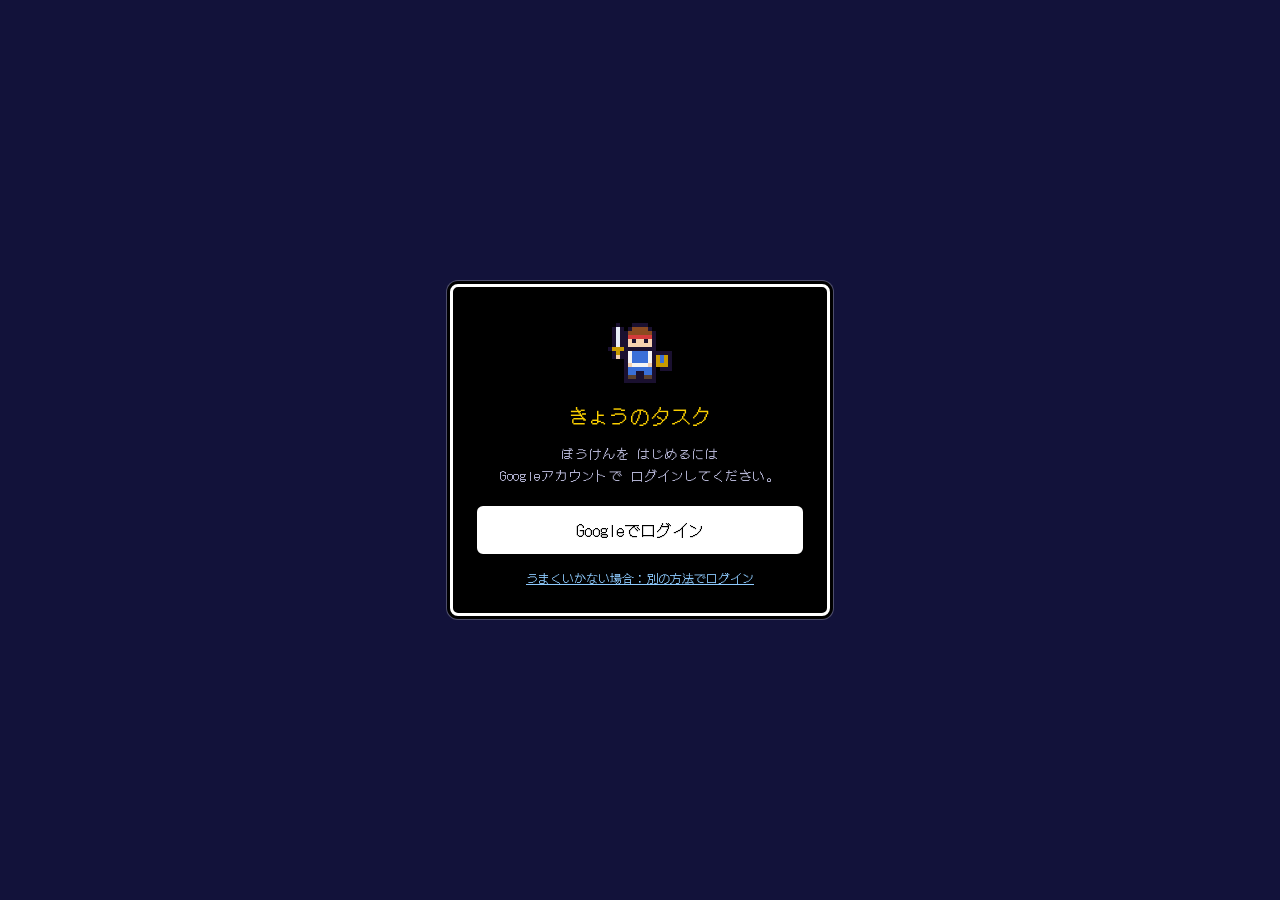
<file: index.html>
<!doctype html>
<html lang="ja">
<head>
<meta charset="utf-8">
<meta name="viewport" content="width=device-width, initial-scale=1">
<meta name="apple-mobile-web-app-title" content="きょうのタスク">
<title>きょうのタスク</title>
<meta name="theme-color" content="#12123a">
<link rel="manifest" href="manifest.webmanifest">
<link rel="icon" type="image/png" sizes="32x32" href="icons/favicon-32.png">
<link rel="apple-touch-icon" href="icons/apple-touch-icon.png">
<link rel="preconnect" href="https://fonts.googleapis.com">
<link rel="preconnect" href="https://fonts.gstatic.com" crossorigin>
<link href="https://fonts.googleapis.com/css2?family=DotGothic16&display=swap" rel="stylesheet">
<link rel="stylesheet" href="style.css">
</head>
<body>

<header class="stage-wrap">
  <canvas id="stage"></canvas>
  <div class="stagefx" id="stageFx"></div>
  <!-- v3.7 スマホだけ：上に小さく バージョンとログアウト（スマホでは「セーブ・アカウント」を出さない） -->
  <div class="mtop"><span>ver <span id="verM"></span></span><button type="button" id="btnLogoutM">ログアウト</button></div>
  <!-- v3.7 きょうの よてい（Googleカレンダーを見るだけ） -->
  <section class="win calwin" id="calwin">
    <span class="ttl">📅 きょうの よてい</span>
    <span id="calBtnBox"></span>
    <div class="callist" id="calList"></div>
  </section>
  <div class="corner">
    <!-- v3.4 勇者のプロフィール（クリックで なまえ・しょくぎょうを変更） -->
    <section class="win profile" id="profile" role="button" tabindex="0">
      <span class="ttl" id="pfName">ゆうしゃ</span>
      <div class="pf-top">
        <span class="herobox"><canvas id="pfHero"></canvas></span>
        <div class="pf-id"><span id="pfJob">ナイト</span><span class="pf-lv">Lv <b id="lv">1</b></span></div>
      </div>
      <div class="pf-hpmp"><span>HP <b id="pfHP"></b></span><span>MP <b id="pfMP"></b></span></div>
      <div class="pf-st"><span>ちから <b id="pfStr"></b></span><span>すばやさ <b id="pfAgi"></b></span><span>まもり <b id="pfDef"></b></span></div>
      <div class="pf-exp">E <span class="expbar"><i id="expFill" style="width:0"></i></span><small id="pfNext"></small></div>
    </section>
    <button class="vernew" id="verNew" hidden></button>
  </div>
</header>

<div class="top">
  <section class="win status">
    <span class="ttl">ステータス</span>
    <div class="row"><span class="lbl">のこりタスク</span><b id="cnt">0</b></div>
    <div class="row"><span class="lbl">きょうの しんちょく</span><span id="prog"></span></div>
    <div class="gauge" id="gauge"></div>
    <span class="sync" id="syncStatus"></span>
    <button type="button" class="bkpend" id="bkPending" hidden>💾 きょうの バックアップを とる（おしてね）</button>
  </section>
  <section class="win cmd">
    <span class="ttl">コマンド</span>
    <button class="cbtn" id="btnRules">くりかえし</button>
    <button class="cbtn" id="btnHistory">完了のきろく</button>
    <button class="cbtn" id="btnItems">どうぐ</button>
    <button class="cbtn" id="btnZukan">モンスター図鑑</button>
    <button class="cbtn" id="btnLists">リストかんり</button>
    <button class="cbtn" id="btnBackup">セーブ・アカウント</button>
  </section>
</div>

<nav class="tabs" id="tabs" hidden></nav>
<main class="board" id="board"></main>
<div class="fieldwrap"><canvas id="field"></canvas><div class="stagefx" id="fieldFx"></div></div>

<!-- メッセージ（クリアしたときなどに画面の上に出る） -->
<div class="msgwrap" id="msgwrap"><section class="win msg"><span id="msg"></span><span class="cur">▼</span><button class="msgok" id="msgOk" hidden>▶ OK</button></section></div>

<!-- ログイン画面 -->
<!-- v3.9：開いた直後はこの画面で隠しておき、ログイン済みと分かってからタスク画面を見せる -->
<div class="login checking" id="loginScreen">
  <div class="loginbox win">
    <canvas id="loginHero"></canvas>
    <h2>きょうのタスク</h2>
    <p class="lchk">ログインを たしかめています…</p>
    <p class="lmain">ぼうけんを はじめるには<br>Googleアカウントで ログインしてください。</p>
    <button class="btn primary big" id="btnLogin">Googleでログイン</button>
    <p class="loginerr" id="loginError" hidden></p>
    <button class="linkbtn" id="btnLoginRedirect">うまくいかない場合：別の方法でログイン</button>
  </div>
</div>

<!-- タスク編集 -->
<dialog id="dlgTask" class="dlg">
  <form method="dialog" id="taskForm">
    <h2 id="taskDlgTitle">タスクを編集</h2>
    <label class="field">
      <span>やること</span>
      <input type="text" id="fTitle" required autocomplete="off">
    </label>
    <label class="field">
      <span>リスト</span>
      <select id="fList"></select>
    </label>
    <div class="field" id="rowDue">
      <span id="lblDue">期限日</span>
      <div class="chips">
        <button type="button" class="chip" data-due="none">なし</button>
        <button type="button" class="chip" data-due="today">今日</button>
        <button type="button" class="chip" data-due="tomorrow">明日</button>
        <input type="date" id="fDue">
      </div>
    </div>
    <div class="field">
      <span>時刻（何時までに）</span>
      <div class="chips">
        <button type="button" class="chip" data-time="">なし</button>
        <button type="button" class="chip" data-time="09:00">9:00</button>
        <button type="button" class="chip" data-time="10:00">10:00</button>
        <button type="button" class="chip" data-time="12:00">12:00</button>
        <button type="button" class="chip" data-time="13:00">13:00</button>
        <button type="button" class="chip" data-time="15:00">15:00</button>
        <button type="button" class="chip" data-time="17:00">17:00</button>
        <button type="button" class="chip" data-time="18:00">18:00</button>
        <input type="time" id="fTime">
      </div>
    </div>
    <p class="clonenote" id="cloneNote" hidden><span id="cloneNoteText"></span> <button type="button" class="btn small" id="btnOpenParent">親をひらく</button></p>
    <div class="field" id="rowRepeat">
      <span>繰り返し</span>
      <div>
        <select id="fRepeat">
          <option value="">なし</option>
          <option value="daily">毎日</option>
          <option value="weekdays">平日のみ（月〜金）</option>
          <option value="weekly">毎週（曜日を選ぶ）</option>
          <option value="monthly">毎月（日付を指定）</option>
          <option value="monthEnd">毎月末日</option>
          <option value="custom" hidden>カスタム</option>
          <option value="__custom">カスタム…</option>
        </select>
        <div class="chips" id="rowWeekdays" hidden>
          <label class="wd"><input type="checkbox" value="1">月</label>
          <label class="wd"><input type="checkbox" value="2">火</label>
          <label class="wd"><input type="checkbox" value="3">水</label>
          <label class="wd"><input type="checkbox" value="4">木</label>
          <label class="wd"><input type="checkbox" value="5">金</label>
          <label class="wd"><input type="checkbox" value="6">土</label>
          <label class="wd"><input type="checkbox" value="0">日</label>
        </div>
        <div id="rowDom" hidden class="chips">
          毎月 <input type="number" id="fDom" min="1" max="31" value="1" class="num"> 日
          <small class="hint">（31日など、その月にない日は月末に出ます）</small>
        </div>
        <small class="hint" id="repeatHint"></small>
      </div>
    </div>
    <label class="field">
      <span>補足メモ</span>
      <textarea id="fMemo" rows="4" placeholder="URLを書くとクリックで開けます"></textarea>
    </label>
    <div class="dlg-foot">
      <button type="button" class="btn danger" id="btnTaskDelete">削除</button>
      <span class="spacer"></span>
      <button type="button" class="btn" id="btnTaskCancel">キャンセル</button>
      <button type="submit" class="btn primary">保存</button>
    </div>
  </form>
</dialog>

<!-- メモ編集 -->
<dialog id="dlgMemo" class="dlg">
  <form method="dialog" id="memoForm">
    <h2>メモを編集</h2>
    <textarea id="mText" rows="8"></textarea>
    <label class="field memolist" id="rowMemoList"><span>入れるリスト</span><select id="mList"></select></label>
    <div class="dlg-foot">
      <button type="button" class="btn danger" id="btnMemoDelete">削除</button>
      <span class="spacer"></span>
      <button type="button" class="btn" id="btnMemoCancel">キャンセル</button>
      <button type="submit" class="btn primary">保存</button>
    </div>
  </form>
</dialog>

<!-- リスト管理 -->
<dialog id="dlgLists" class="dlg wide">
  <h2>リスト管理</h2>
  <p class="hint">名前・色はその場で反映されます。「🔥 今日」は件数の基準なので削除できません（名前・色・順番は変更OK）。メモのリストは件数に入りません。</p>
  <div id="listRows"></div>
  <div class="dlg-foot">
    <button type="button" class="btn" id="btnListAdd">＋ タスクのリストを追加</button>
    <button type="button" class="btn" id="btnMemoListAdd">＋ メモのリストを追加</button>
    <span class="spacer"></span>
    <button type="button" class="btn primary" data-close>閉じる</button>
  </div>
</dialog>

<!-- 繰り返し一覧 -->
<dialog id="dlgRules" class="dlg wide">
  <h2>繰り返しタスク一覧</h2>
  <p class="hint">設定した日になると、そのリストにタスクが出てきます（出てきた日に「🔥 今日」へ移動）。</p>
  <div id="ruleRows"></div>
  <div class="dlg-foot">
    <span class="spacer"></span>
    <button type="button" class="btn primary" data-close>閉じる</button>
  </div>
</dialog>

<!-- 完了履歴 -->
<dialog id="dlgHistory" class="dlg wide">
  <h2>完了のきろく</h2>
  <p class="hint" id="historyHint">「戻す」で未完了に戻ります。左のチェックで選んでまとめて削除もできます。</p>
  <label class="selall" id="rowSelAll"><input type="checkbox" id="hSelAll"> すべて選択</label>
  <div id="historyRows"></div>
  <div class="dlg-foot">
    <button type="button" class="btn danger" id="btnHistoryDelSel" disabled>選択したタスクを削除</button>
    <button type="button" class="btn danger" id="btnHistoryClear">🗑 すべて削除</button>
    <span class="spacer"></span>
    <button type="button" class="btn primary" data-close>閉じる</button>
  </div>
</dialog>

<!-- バックアップ -->
<dialog id="dlgBackup" class="dlg">
  <h2>セーブ・アカウント</h2>
  <p>データはクラウド（Firebase）に保存され、PCとスマホで共有されます。</p>
  <ul class="bknote">
    <li>PCでは1日1回（アプリを開いたとき）、自動でバックアップフォルダに保存されます（自動の分は7日分）</li>
    <li>「JSONで書き出す」で、好きなときにも保存できます（こちらは自動では消しません）</li>
    <li>「JSONを読み込む」でOKを押すと、置き換える直前の状態も「読み込み前」として自動で保存されます。まちがえたときは、そのファイルを読み込めば戻せます</li>
  </ul>
  <p class="hint" id="bkInfo"></p>
  <div class="stack">
    <button type="button" class="btn primary" id="btnExport">⬇ JSONで書き出す</button>
    <p class="bkdone" id="bkDone" hidden></p>
    <label class="btn file">⬆ JSONを読み込む（今のデータは置き換わります）
      <input type="file" id="fileImport" accept="application/json,.json" hidden>
    </label>
  </div>
  <p class="hint">アプリの バージョン：ver <span id="ver"></span></p>
  <div class="account">
    <span>ログイン中：<b id="accountEmail"></b></span>
    <button type="button" class="btn small" id="btnLogout">ログアウト</button>
  </div>
  <div class="stack zkbtn">
    <button type="button" class="btn" id="btnZukanEdit">モンスターを とうろく</button>
    <p class="hint">きげんの すぎた タスクが のこっていると、1日1回 モンスターが おそってきます。ここで とうろくした モンスターから、まいにち 1たい えらばれます。</p>
  </div>
  <div class="dlg-foot">
    <span class="spacer"></span>
    <button type="button" class="btn" data-close>閉じる</button>
  </div>
</dialog>

<!-- v3.4 カスタムの繰り返し -->
<dialog id="dlgCustom" class="dlg">
  <h2>カスタムの 繰り返し</h2>
  <div class="field"><span>間隔</span>
    <div class="chips"><input type="number" id="cInterval" min="1" max="99" class="num">
      <select id="cUnit" class="sel"><option value="day">日</option><option value="week">週間</option><option value="month">か月</option><option value="year">年</option></select> ごと</div>
  </div>
  <div class="field" id="cRowWeek"><span>曜日</span>
    <div class="chips" id="cDays">
      <label class="wd"><input type="checkbox" value="1">月</label><label class="wd"><input type="checkbox" value="2">火</label><label class="wd"><input type="checkbox" value="3">水</label><label class="wd"><input type="checkbox" value="4">木</label><label class="wd"><input type="checkbox" value="5">金</label><label class="wd"><input type="checkbox" value="6">土</label><label class="wd"><input type="checkbox" value="0">日</label>
    </div>
  </div>
  <div class="field" id="cRowMonth"><span>日にち</span>
    <div class="radios">
      <label><input type="radio" name="cMonth" value="dom"> 毎月 <input type="number" id="cDom" min="1" max="31" class="num"> 日</label>
      <label><input type="radio" name="cMonth" value="nth"> 第 <select id="cNth" class="sel"><option value="1">1</option><option value="2">2</option><option value="3">3</option><option value="4">4</option><option value="-1">最終</option></select>
        <select id="cNthDay" class="sel"><option value="1">月</option><option value="2">火</option><option value="3">水</option><option value="4">木</option><option value="5">金</option><option value="6">土</option><option value="0">日</option></select> 曜日</label>
      <label><input type="radio" name="cMonth" value="end"> 月末</label>
    </div>
  </div>
  <div class="field"><span>開始日</span><div class="chips"><input type="date" id="cStart"></div></div>
  <div class="field"><span>終了</span>
    <div class="radios">
      <label><input type="radio" name="cEnd" value="never"> しない</label>
      <label><input type="radio" name="cEnd" value="count"> <input type="number" id="cCount" min="1" max="999" class="num"> 回で終わる</label>
      <label><input type="radio" name="cEnd" value="until"> <input type="date" id="cUntil"> まで</label>
    </div>
  </div>
  <p class="csum" id="cSummary"></p>
  <div class="dlg-foot">
    <span class="spacer"></span>
    <button type="button" class="btn" id="btnCustomCancel">キャンセル</button>
    <button type="button" class="btn primary" id="btnCustomOk">OK</button>
  </div>
</dialog>

<!-- v3.5 どうぐ（たからばこで手に入れた道具。マス目に並べて、選ぶと横に説明） -->
<dialog id="dlgItems" class="dlg wide inv">
  <div class="invwrap">
    <section class="win invgrid">
      <span class="ttl" id="invTtl">どうぐ</span>
      <div class="pages" id="invPages"></div>
      <div class="grid" id="itemRows"></div>
    </section>
    <section class="win invinfo">
      <span class="ttl" id="invName">？？？</span>
      <canvas id="invBig" hidden></canvas>
      <span class="rk" id="invRare"></span>
      <p id="invDesc"></p>
      <span class="zkseen" id="invSeen" hidden></span>
    </section>
  </div>
  <p class="hint" id="invHint">タスクを完了すると、たまに たからばこが みつかります。1しゅるい 1こずつ。20こ そろうと つぎの ページが ひらきます。「もどす」と、そのとき手に入れた どうぐは かえします。</p>
  <div class="dlg-foot"><span class="ihead" id="itemsHead"></span><span class="spacer"></span><button type="button" class="btn primary" data-close>閉じる</button></div>
</dialog>

<!-- v3.5 宝箱を開けたときの演出 -->
<div class="getwrap" id="getwrap" hidden><section class="win getbox"><canvas id="getCv"></canvas><p id="getTxt"></p><button type="button" class="btn primary getok" id="getOk">▶ OK</button></section></div>

<!-- v4.0 上司バトル（期限切れのタスクがある日に1回だけ） -->
<div class="battle" id="battle" hidden>
  <div class="bstage" id="bStage"><canvas id="bCv"></canvas></div>
  <section class="win bmsg" id="bMsg"><p id="bTxt"></p><span class="bnext" id="bNext">▼</span><button type="button" class="btn primary bok" id="bOk" hidden>▶ OK</button></section>
</div>

<!-- v4.0 モンスターの とうろく（なまえ・せつめいなどは Firebase にだけ保存。コードには入れない） -->
<dialog id="dlgZukan" class="dlg">
  <form method="dialog" id="zukanForm">
    <h2>モンスターを とうろく</h2>
    <div class="zktop"><span class="zkmode" id="zkMode"></span><button type="button" class="btn small" id="zkNew">＋ あたらしく とうろく</button></div>
    <div class="field"><span>みため</span><div class="jobs zklooks" id="zkLooks"></div></div>
    <p class="hint zkhint" id="zkHint"></p>
    <label class="field"><span>なまえ</span><input type="text" id="zkName" maxlength="12" autocomplete="off" required></label>
    <label class="field"><span>かたがき</span><input type="text" id="zkTitle" maxlength="24" autocomplete="off" placeholder="なくてもOK"></label>
    <label class="field"><span>せつめい</span><textarea id="zkDesc" rows="3"></textarea></label>
    <label class="field"><span>こうげき</span><textarea id="zkAtk" rows="6" placeholder="1行に 1つ。「こうげきの文 ／ やられたときの ひとこと」"></textarea></label>
    <p class="hint">こうげきは 1行に 1つ。「／」の うしろに やられたときの ひとことを かくと、「（なまえ）は ◯◯！ 3の ダメージを うけた！」の ◯◯に はいります（なまえは じどうで はいります）。ひとことが ない行は、きまった ひとことから ランダムに でます。こうげきは 図鑑には でません。</p>
    <div class="dlg-foot">
      <span class="ihead" id="zkMsg"></span>
      <span class="spacer"></span>
      <button type="button" class="btn" data-close>閉じる</button>
      <button type="submit" class="btn primary" id="zkSave">とうろく</button>
    </div>
  </form>
</dialog>

<!-- v3.4 プロフィール（なまえ・しょくぎょう） -->
<dialog id="dlgProfile" class="dlg">
  <form method="dialog" id="profileForm">
    <h2>ぼうけんしゃの プロフィール</h2>
    <label class="field"><span>なまえ</span><input type="text" id="pName" maxlength="12" autocomplete="off"></label>
    <div class="field"><span>しょくぎょう</span><div class="jobs" id="jobRow"></div></div>
    <p class="hint">しょくぎょうで 絵と、ステータスの伸び方が かわります（レベル・けいけんちは そのまま）。PCとスマホで同じになります。</p>
    <div class="dlg-foot">
      <span class="spacer"></span>
      <button type="button" class="btn" id="btnProfileCancel">キャンセル</button>
      <button type="submit" class="btn primary">けってい</button>
    </div>
  </form>
</dialog>

<script src="https://accounts.google.com/gsi/client" async defer></script>
<script src="art.js"></script>
<script src="app.js"></script>
<script type="module" src="sync.js"></script>
</body>
</html>
</file>
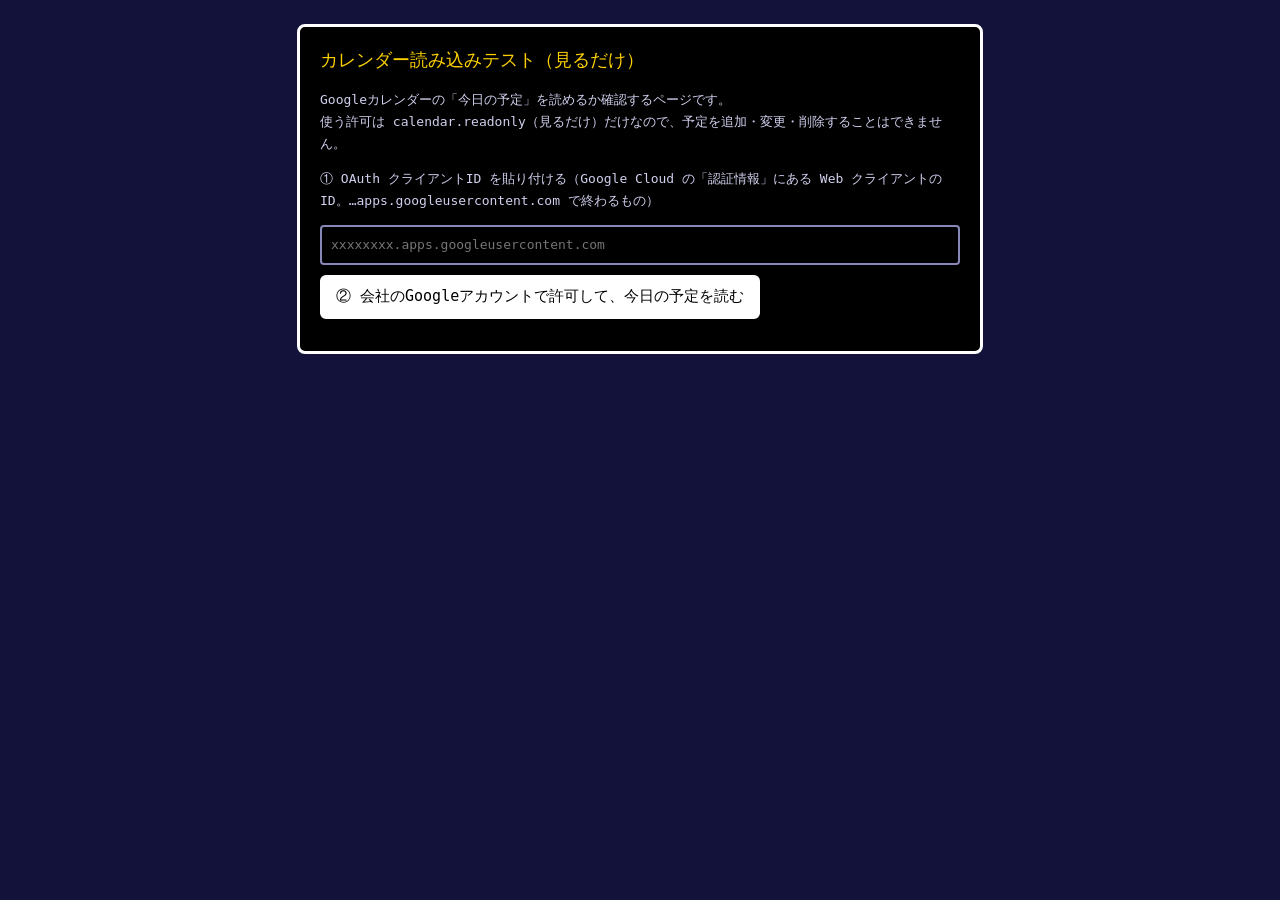
<file: cal-test.html>
<!doctype html>
<html lang="ja">
<head>
<meta charset="utf-8">
<meta name="viewport" content="width=device-width, initial-scale=1">
<title>カレンダー読み込みテスト</title>
<!-- きょうのタスク：Googleカレンダーを「見るだけ」で読めるかの確認用ページ（アプリ本体とは別。確認が終わったら消してOK） -->
<script src="https://accounts.google.com/gsi/client" async defer></script>
<style>
  body{margin:0;background:#12123a;color:#fff;font-family:"MS Gothic",monospace;font-size:15px;line-height:1.7}
  .box{max-width:640px;margin:24px auto;padding:18px 20px;background:#000;border:3px solid #fff;border-radius:8px}
  h1{font-size:18px;font-weight:400;color:#FCD000;margin:0 0 10px}
  p,li{font-size:13px;color:#d0d0ee}
  input{width:100%;box-sizing:border-box;background:#000;color:#fff;border:2px solid #8888b8;border-radius:4px;padding:7px 9px;font:inherit;font-size:13px}
  button{margin-top:10px;background:#fff;color:#000;border:2px solid #fff;border-radius:6px;padding:7px 14px;font:inherit;cursor:pointer}
  button:disabled{opacity:.4}
  #out{margin-top:14px;white-space:pre-wrap}
  .ev{display:flex;gap:12px;padding:4px 0;border-bottom:1px dashed #44446a}
  .ev .t{color:#FCD000;min-width:3.2em}
  .err{color:#ff6b6b}.ok{color:#4ade80}.dim{color:#8888b8}
</style>
</head>
<body>
<div class="box">
  <h1>カレンダー読み込みテスト（見るだけ）</h1>
  <p>Googleカレンダーの「今日の予定」を読めるか確認するページです。<br>
  使う許可は calendar.readonly（見るだけ）だけなので、予定を追加・変更・削除することはできません。</p>
  <p>① OAuth クライアントID を貼り付ける（Google Cloud の「認証情報」にある Web クライアントのID。…apps.googleusercontent.com で終わるもの）</p>
  <input id="cid" placeholder="xxxxxxxx.apps.googleusercontent.com" autocomplete="off">
  <button id="go">② 会社のGoogleアカウントで許可して、今日の予定を読む</button>
  <div id="out"></div>
</div>
<script>
'use strict';
const SCOPE = 'https://www.googleapis.com/auth/calendar.readonly';   // 見るだけの許可
const $ = id => document.getElementById(id);
const out = (html) => { $('out').innerHTML = html; };
const esc = s => String(s ?? '').replace(/[&<>"']/g, c => ({ '&': '&amp;', '<': '&lt;', '>': '&gt;', '"': '&quot;', "'": '&#39;' }[c]));
try { $('cid').value = localStorage.getItem('kyou-task-cal-test-cid') || ''; } catch (e) {}

// よくあるエラーを、何をすればいいかの説明に置き換える
function explain(msg) {
  const m = String(msg || '');
  if (/accessNotConfigured|has not been used|is disabled/i.test(m)) return 'Google Calendar API が「有効」になっていません。Google Cloud の「ライブラリ」で有効にしてください。';
  if (/origin_mismatch|idpiframe|redirect_uri_mismatch|not a valid origin/i.test(m)) return 'このページのアドレス（https://jsksushi.github.io）が、クライアントIDの「承認済みの JavaScript 生成元」に入っていません。';
  if (/admin_policy_enforced/i.test(m)) return '会社の Google Workspace 管理者の設定で、このアプリにカレンダーを見せることが止められています（管理者への相談が必要）。';
  if (/access_denied/i.test(m)) return '許可の画面で「許可しない」になったか、テストユーザーに入っていない可能性があります。';
  if (/org_internal/i.test(m)) return 'このアプリは「社内用」設定なので、会社のアカウント以外ではログインできません（会社のアカウントを選んでください）。';
  if (/invalid_client/i.test(m)) return 'クライアントIDが間違っているようです。もう一度コピーしてください。';
  return '';
}

$('go').onclick = () => {
  const cid = $('cid').value.trim();
  if (!cid.endsWith('.apps.googleusercontent.com')) { out('<span class="err">クライアントIDを貼り付けてください（…apps.googleusercontent.com で終わるもの）</span>'); return; }
  try { localStorage.setItem('kyou-task-cal-test-cid', cid); } catch (e) {}
  if (!window.google || !google.accounts || !google.accounts.oauth2) { out('<span class="err">Googleのログイン部品を読み込めませんでした。ページを再読み込みしてください。</span>'); return; }
  out('<span class="dim">許可の画面を開いています…</span>');
  const client = google.accounts.oauth2.initTokenClient({
    client_id: cid,
    scope: SCOPE,
    callback: async res => {
      if (res.error) { out(`<span class="err">許可がもらえませんでした：${esc(res.error)}</span>\n${esc(explain(res.error + ' ' + (res.error_description || '')))}`); return; }
      if (!google.accounts.oauth2.hasGrantedAllScopes(res, SCOPE)) { out('<span class="err">「カレンダーを見る」許可にチェックが入っていませんでした。もう一度試して、チェックを入れてください。</span>'); return; }
      await readToday(res.access_token);
    },
    error_callback: err => { out(`<span class="err">許可の画面でエラー：${esc(err && (err.type || err.message))}</span>\n${esc(explain(err && (err.type + ' ' + err.message)))}`); },
  });
  client.requestAccessToken();
};

async function readToday(token) {
  const d0 = new Date(); d0.setHours(0, 0, 0, 0);
  const d1 = new Date(d0); d1.setDate(d1.getDate() + 1);
  const q = new URLSearchParams({ timeMin: d0.toISOString(), timeMax: d1.toISOString(), singleEvents: 'true', orderBy: 'startTime', maxResults: '50' });
  out('<span class="dim">今日の予定を読んでいます…</span>');
  try {
    const r = await fetch('https://www.googleapis.com/calendar/v3/calendars/primary/events?' + q, { headers: { Authorization: 'Bearer ' + token } });
    const j = await r.json();
    if (!r.ok) { const msg = (j.error && j.error.message) || r.status; out(`<span class="err">読み込みに失敗しました（${esc(r.status)}）：${esc(msg)}</span>\n${esc(explain(JSON.stringify(j)))}`); return; }
    const items = (j.items || []).filter(ev => ev.status !== 'cancelled');
    const declined = ev => (ev.attendees || []).some(a => a.self && a.responseStatus === 'declined');
    const shown = items.filter(ev => !declined(ev));
    const hm = s => { const t = new Date(s); return `${String(t.getHours()).padStart(2, '0')}:${String(t.getMinutes()).padStart(2, '0')}`; };
    const rows = shown.map(ev => `<div class="ev"><span class="t">${ev.start && ev.start.dateTime ? hm(ev.start.dateTime) : '終日'}</span><span>${esc(ev.summary || '（タイトルなし）')}</span></div>`).join('');
    out(`<span class="ok">成功！ 今日の予定を ${shown.length} 件 読めました（断った予定 ${items.length - shown.length} 件は のぞいています）。</span>${rows}`);
  } catch (e) {
    out(`<span class="err">読み込みに失敗しました：${esc(e.message)}</span>`);
  }
}
</script>
</body>
</html>
</file>
<file: style.css>
/* きょうのタスク v3　クラシックRPG風デザイン */
:root{
  --bg:#12123a; --win:#000; --line:#fff; --txt:#fff; --sub:#b9b9d9; --dim:#8888b8;
  --gold:#FCD000; --red:#FF6B6B; --hp:#4ade80; --due:#ffe08a; --link:#8ecbff;
}
*{box-sizing:border-box}
[hidden]{display:none!important}
html,body{min-height:100%}
body{margin:0;background:var(--bg);color:var(--txt);font-family:"DotGothic16","MS Gothic","Osaka-Mono",monospace;font-size:15px;letter-spacing:.04em}
button,input,select,textarea{font:inherit;color:inherit}
a{color:var(--link)}
canvas{display:block;width:100%;image-rendering:pixelated}

/* ---------- ウィンドウ（黒地に白い枠・角丸） ---------- */
.win{background:var(--win);border:3px solid var(--line);border-radius:8px;box-shadow:0 0 0 3px var(--win),0 0 0 4px rgba(255,255,255,.25);position:relative}
.win>.ttl{position:absolute;top:-12px;left:14px;background:var(--win);padding:0 8px;font-size:13px;line-height:20px;max-width:calc(100% - 28px);white-space:nowrap;overflow:hidden;text-overflow:ellipsis}

/* ---------- ヘッダー ---------- */
.stage-wrap{position:relative}
#stage{height:210px}
.corner{position:absolute;top:10px;right:12px;display:flex;flex-direction:column;align-items:flex-end;gap:6px;z-index:2}
.expbar{width:70px;height:8px;border:1px solid #fff;display:inline-block;position:relative;vertical-align:middle}
.expbar i{position:absolute;inset:0 auto 0 0;background:var(--hp)}
/* v3.4 勇者のプロフィール */
.corner{top:16px;right:16px}
.profile{width:232px;padding:14px 12px 9px;font-size:13px;cursor:pointer;background:rgba(0,0,0,.88)}
.profile:hover,.profile:focus-visible{outline:none;background:#14143a}
.profile>.ttl{color:var(--gold);background:#000}
.pf-top{display:flex;gap:10px;align-items:center}
.herobox{width:48px;height:45px;flex:0 0 auto;overflow:hidden}
#pfHero{width:96px;height:45px;max-width:none}
.pf-id{display:flex;flex-direction:column;gap:2px;min-width:0}
#pfJob{color:var(--sub);font-size:12px;white-space:nowrap}
.pf-lv b{color:var(--gold);font-size:22px;font-weight:400;margin-left:2px}
.pf-hpmp{display:flex;gap:16px;margin-top:4px}
.pf-hpmp b,.pf-st b{font-weight:400;color:#fff}
.pf-hpmp b{font-size:15px}
.pf-st{display:flex;gap:8px;font-size:11px;color:var(--sub);margin-top:2px;white-space:nowrap}
.pf-exp{display:flex;align-items:center;gap:6px;font-size:11px;color:var(--sub);margin-top:5px}
.pf-exp .expbar{flex:1}
.pf-exp small{font-size:10.5px;white-space:nowrap}
.vernew{background:var(--gold);color:#000;border:2px solid #fff;border-radius:4px;padding:2px 8px;font-size:12px;cursor:pointer;animation:bl 1s steps(1) infinite}

/* ---------- ステータス・コマンド ---------- */
.top{display:grid;grid-template-columns:minmax(300px,auto) 1fr;gap:22px;margin:22px 22px 4px}
.status{padding:18px 18px 12px}
.status .row{display:flex;align-items:baseline;gap:10px}
.status .lbl{color:var(--sub);font-size:13px;min-width:8em;white-space:nowrap}
.status #cnt{font-size:30px;color:var(--gold)}
.gauge{display:flex;gap:3px;margin:8px 0 2px;flex-wrap:wrap}
.gauge i{width:16px;height:12px;border:2px solid #fff;display:block}
.gauge i.on{background:var(--hp)}
.sync{font-size:12px;color:var(--sub);margin-top:8px;display:block;min-height:1em}
.sync.pending,.sync.offline{color:var(--due)}
.sync.error{color:var(--red)}
.cmd{padding:20px 16px 14px;display:flex;flex-wrap:wrap;align-content:center;gap:12px 16px}
/* コマンド：ボタンだと分かる枠つき。マウスを乗せると ▶ */
.cbtn{background:#000;border:2px solid #fff;border-radius:6px;color:#fff;font-size:15px;padding:8px 14px 8px 26px;cursor:pointer;position:relative;box-shadow:0 3px 0 #6b6b9a}
.cbtn::before{content:'▶';position:absolute;left:8px;top:50%;transform:translateY(-50%);font-size:11px;opacity:.35}
.cbtn:hover,.cbtn:focus-visible{background:#22224a;outline:none}
.cbtn:hover::before,.cbtn:focus-visible::before{opacity:1;animation:bl .8s steps(1) infinite}
.cbtn:active{transform:translateY(2px);box-shadow:0 1px 0 #6b6b9a}
@keyframes bl{50%{opacity:0}}

/* ---------- ボード ---------- */
.board{display:grid;grid-template-columns:repeat(4,minmax(0,1fr));gap:30px 22px;padding:26px 22px 26px;align-items:start;align-content:start}
@media (max-width:1200px){.board{grid-template-columns:repeat(3,minmax(0,1fr))}}
@media (max-width:950px){.board{grid-template-columns:repeat(2,minmax(0,1fr))}}
.col{padding:18px 12px 12px;min-width:0;outline:3px dashed transparent;outline-offset:6px}
.col.dragover{outline-color:var(--gold)}
.col .ttl .n{margin-left:8px;color:var(--gold)}
.item{display:flex;gap:6px;align-items:flex-start;padding:6px 4px 6px 18px;position:relative}
.item::before{content:'▶';position:absolute;left:0;top:8px;font-size:11px;opacity:0}
.item:hover::before{opacity:1;animation:bl .8s steps(1) infinite}
.item[draggable=true]{cursor:grab}
.item.dragging{opacity:.4}
.item .body{flex:1;min-width:0}
.item .title{cursor:pointer;line-height:1.5;word-break:break-word}
.item .title:hover{text-decoration:underline}
.meta{display:flex;gap:8px;flex-wrap:wrap;font-size:12px;color:var(--sub);margin-top:2px}
.meta .due{color:var(--due)}
.tag{color:var(--sub)}
.tmemo{font-size:12px;color:#d6d6ee;margin-top:3px;white-space:pre-wrap;word-break:break-word;display:-webkit-box;-webkit-line-clamp:3;-webkit-box-orient:vertical;overflow:hidden}
.overdue .title,.overdue .due{color:var(--red)}
.future .title{color:var(--dim)}
.done .title{color:#77779a;text-decoration:line-through}
.donebtn{background:#000;color:#fff;border:2px solid #fff;border-radius:4px;font-size:12px;padding:2px 8px;cursor:pointer;flex:0 0 auto}
.donebtn:hover{background:#fff;color:#000}
.addrow{display:flex;gap:6px;margin-top:10px}
.add{flex:1;min-width:0;background:#000;border:2px dashed var(--dim);border-radius:4px;color:#fff;font-size:13px;padding:7px 8px;outline:none}
.add::placeholder,.memoadd::placeholder{color:var(--dim)}
.add:focus,.memoadd:focus{border-style:solid;border-color:#fff}
.more{background:none;border:2px solid var(--dim);border-radius:4px;color:var(--sub);font-size:12px;padding:0 8px;cursor:pointer}
.more:hover{border-color:#fff;color:#fff}
details{margin-top:8px;font-size:12px;color:var(--sub)}
summary{cursor:pointer}
.empty{font-size:13px;color:var(--dim);padding:6px 4px}

/* メモ */
.memocard{border:2px solid var(--dim);border-radius:4px;padding:8px 10px;margin:6px 0;white-space:pre-wrap;word-break:break-word;line-height:1.6;font-size:13.5px;cursor:pointer}
.memocard:hover{border-color:#fff}
.memoadd{width:100%;margin-top:8px;background:#000;border:2px dashed var(--dim);border-radius:4px;color:#fff;font-size:13px;padding:7px 8px;outline:none;resize:vertical;min-height:36px;overflow:hidden}
.memosave{margin-top:6px;width:100%}

/* ---------- 下のフィールドとメッセージ ---------- */
#field{height:92px}
.fieldwrap{margin-top:10px}
.msgwrap{position:fixed;top:14px;left:50%;transform:translate(-50%,-160%);width:min(720px,calc(100vw - 28px));z-index:40;transition:transform .25s steps(5)}
.msgwrap.show{transform:translate(-50%,0)}
.msg{padding:16px 20px;min-height:66px;font-size:16px;line-height:1.7;cursor:pointer}
.msgok{float:right;background:#000;color:#fff;border:2px solid #fff;border-radius:6px;padding:4px 14px;margin-left:12px;cursor:pointer;font-size:14px}
.msgok:hover{background:#fff;color:#000}
.msg .cur{display:inline-block;animation:bl .8s steps(1) infinite;color:var(--gold);margin-left:4px}

/* ---------- ボタン共通（ダイアログ内） ---------- */
.btn{background:#000;border:2px solid #fff;border-radius:6px;color:#fff;padding:6px 12px;font-size:13px;cursor:pointer;white-space:nowrap}
.btn:hover{background:#22224a}
.btn.primary{background:#fff;color:#000}
.btn.primary:hover{background:var(--gold)}
.btn.danger{border-color:var(--red);color:var(--red)}
.btn.danger:hover{background:#3a0c18}
.btn.small{padding:3px 8px;font-size:12px}
.btn:disabled{opacity:.35;cursor:default}
.btn.big{font-size:16px;padding:10px 18px;width:100%;margin-top:6px}

/* ---------- ダイアログ（黒いウィンドウ） ---------- */
.dlg{background:#000;color:#fff;border:3px solid #fff;border-radius:10px;padding:20px 22px;width:min(560px,94vw);box-shadow:0 0 0 3px #000,0 0 0 4px rgba(255,255,255,.3)}
.dlg.wide{width:min(700px,94vw)}
.dlg::backdrop{background:rgba(8,8,30,.7)}
.dlg h2{margin:0 0 14px;font-size:18px;font-weight:400;color:var(--gold)}
.field{display:grid;grid-template-columns:120px 1fr;gap:10px;align-items:start;margin-bottom:12px}
.field>span{font-size:12px;color:var(--sub);padding-top:7px}
.field input[type=text],.field select,.field textarea,#mText,.lrow input[type=text],#fRepeat,.field.memolist select{width:100%;background:#000;border:2px solid var(--dim);border-radius:4px;padding:7px 9px;color:#fff;outline:none}
.field input:focus,.field select:focus,.field textarea:focus,#mText:focus{border-color:#fff}
#mText{resize:vertical}
select option{background:#000;color:#fff}
.chips{display:flex;flex-wrap:wrap;gap:6px;align-items:center;margin-top:2px}
.chip{background:#000;border:2px solid var(--dim);border-radius:14px;padding:3px 10px;font-size:12px;cursor:pointer}
.chip:hover{border-color:#fff}
.chip.on{background:#fff;color:#000;border-color:#fff}
.chips input[type=date],.chips input[type=time],.num{background:#000;border:2px solid var(--dim);border-radius:4px;padding:4px 6px;color:#fff;color-scheme:dark}
.num{width:64px}
.wd{border:2px solid var(--dim);border-radius:14px;padding:2px 9px;font-size:12px;cursor:pointer;display:flex;gap:4px;align-items:center}
.hint{display:block;font-size:11.5px;color:var(--sub);margin-top:4px;line-height:1.6}
.dlg-foot{display:flex;gap:8px;align-items:center;margin-top:18px;flex-wrap:wrap}
.spacer{flex:1}
.stack{display:flex;flex-direction:column;gap:10px;margin-top:10px}
.btn.file{text-align:center}
.field.memolist{margin-top:12px;margin-bottom:0}
input[type=checkbox]{accent-color:var(--gold)}

/* リスト管理 */
.lrow{display:flex;gap:6px;align-items:center;padding:7px 0;border-bottom:1px dashed #44446a;flex-wrap:wrap}
.lrow input[type=text]{flex:1;min-width:140px;width:auto}
.ltype{font-size:10px;border:1px solid var(--dim);border-radius:4px;padding:1px 0;width:38px;text-align:center;color:var(--sub);flex:0 0 auto}
.ltype.m{color:#d8c0ff;border-color:#d8c0ff}
.ltype.r{color:#f6b8d0;border-color:#f6b8d0;width:auto;padding:1px 4px}
.swatches{display:flex;gap:3px}
.sw{width:20px;height:20px;border-radius:4px;border:2px solid transparent;cursor:pointer;padding:0}
.sw.on{border-color:#fff}
.delbox{width:100%;background:#2a0c18;border:2px solid var(--red);border-radius:6px;padding:8px;font-size:12px;display:flex;gap:6px;align-items:center;flex-wrap:wrap}
.delbox select{background:#000;border:2px solid var(--dim);border-radius:4px;color:#fff;padding:3px 6px}

/* 繰り返し一覧・完了履歴 */
.hrow{display:flex;gap:8px;align-items:center;padding:7px 0;border-bottom:1px dashed #44446a}
.hrow .t{flex:1;min-width:0}
.hrow .s{font-size:11.5px;color:var(--sub)}
.hrow.sel{background:#22224a}
.hchk{width:16px;height:16px;cursor:pointer;flex:0 0 auto}
.dot{display:inline-block;width:10px;height:10px;border-radius:2px;flex:0 0 auto}
.selall{display:inline-flex;gap:6px;align-items:center;font-size:12px;color:var(--sub);cursor:pointer;margin:4px 0 2px}

/* ---------- ログイン ---------- */
.login{position:fixed;inset:0;background:var(--bg);display:grid;place-items:center;z-index:50;padding:20px}
.loginbox{padding:26px 24px;max-width:380px;width:100%;text-align:center}
#loginHero{height:80px;width:80px;margin:0 auto}
.loginbox h2{margin:8px 0 6px;font-size:20px;font-weight:400;color:var(--gold)}
.loginbox p{font-size:13px;color:var(--sub);line-height:1.7}
.loginerr{color:var(--red)!important;font-size:12px}
.linkbtn{border:none;background:none;color:var(--link);font-size:12px;margin-top:14px;cursor:pointer;text-decoration:underline}
.account{display:flex;align-items:center;gap:8px;justify-content:space-between;margin-top:16px;padding-top:12px;border-top:1px dashed #44446a;font-size:12px;color:var(--sub);flex-wrap:wrap}

/* ---------- スマホ ---------- */
.tabs{display:flex;gap:6px;overflow-x:auto;padding:10px 12px;background:var(--bg);border-bottom:2px solid #33335a;position:sticky;top:0;z-index:5;scrollbar-width:none}
.tabs::-webkit-scrollbar{display:none}
.tab{flex:0 0 auto;background:#000;border:2px solid var(--dim);border-radius:16px;padding:5px 12px;font-size:13px;cursor:pointer;display:flex;gap:6px;align-items:center;color:var(--c)}
.tab.on{border-color:#fff;box-shadow:0 0 0 2px var(--c)}
.tn{font-size:11px;color:var(--gold)}
@media (max-width:900px){.top{grid-template-columns:1fr}}
@media (max-width:700px){
  body{-webkit-tap-highlight-color:transparent}
  #stage{height:170px}
  .corner{top:6px;right:6px}
  .corner{top:12px;right:8px;gap:4px}
  .profile{width:150px;padding:10px 8px 6px;font-size:11.5px}
  .profile>.ttl{font-size:12px;top:-11px;left:10px}
  .herobox{width:32px;height:30px}#pfHero{width:64px;height:30px}
  .pf-top{gap:6px}
  .pf-lv b{font-size:17px}
  .pf-hpmp{gap:10px;margin-top:2px}.pf-hpmp b{font-size:13px}
  .pf-st{display:none}
  .pf-exp{margin-top:3px}
  .vernew{font-size:11px;max-width:150px;white-space:normal}
  .top{margin:18px 12px 4px;gap:18px}
  .status{padding:16px 14px 10px}
  .cmd{padding:18px 10px 12px;gap:10px}
  .cbtn{font-size:13px;padding:7px 10px 7px 22px;flex:1 1 40%}
  .board{display:block;padding:20px 12px}
  .board.mobile .col{display:none}
  .board.mobile .col.active{display:block}
  .item{padding:9px 4px 9px 14px}
  .item .title{font-size:15.5px}
  .donebtn{padding:5px 12px;font-size:13px}
  .add,.memoadd,.field input[type=text],.field select,.field textarea,#mText,.chips input,.num,.lrow input[type=text],#fRepeat{font-size:16px}
  .dlg{width:100vw;max-width:100vw;max-height:92vh;margin:auto auto 0;border-radius:14px 14px 0 0;padding:16px}
  .field{grid-template-columns:1fr;gap:4px}
  .field>span{padding-top:0}
  .hrow{flex-wrap:wrap}
  .msg{font-size:15px;padding:12px 14px}
}

/* ---------- v3.3：「今日」のウィンドウだけ金色の枠（件数の基準＝いちばん大事なリスト） ---------- */
.col.today{border-color:var(--gold);border-width:4px;box-shadow:0 0 0 3px var(--win),0 0 0 5px rgba(252,208,0,.45),0 0 18px 4px rgba(252,208,0,.35)}
.col.today>.ttl{color:var(--gold)!important;font-size:14.5px}
.tab.today{border-color:var(--gold);color:var(--gold)}

/* ---------- v3.4 ---------- */
/* リストごとの枠の色（「今日」は金色のまま） */
.frames{display:flex;gap:3px;align-items:center}
.frames .hint{margin:0 2px 0 6px;display:inline}
.fr{width:20px;height:20px;border-radius:4px;border:3px solid #fff;background:#000;cursor:pointer;padding:0;font-size:10px;color:var(--sub);line-height:1}
.fr.auto{border:2px dashed var(--dim)}
.fr.on{box-shadow:0 0 0 2px var(--gold)}
/* カスタムの繰り返し */
.radios{display:flex;flex-direction:column;gap:8px;font-size:13px}
.radios label{display:flex;gap:6px;align-items:center;flex-wrap:wrap}
.sel,.radios input[type=date],.chips #cStart{background:#000;border:2px solid var(--dim);border-radius:4px;padding:4px 6px;color:#fff;color-scheme:dark}
.csum{border:2px solid var(--dim);border-radius:6px;padding:8px 10px;font-size:13px;line-height:1.7;color:var(--due);margin:6px 0 0}
/* v3.5 どうぐ画面（マス目＋説明の窓） */
.dlg.inv{width:min(640px,94vw)}
.invwrap{display:grid;grid-template-columns:auto 1fr;gap:20px;margin-top:10px}
.invgrid{padding:20px 12px 12px}
.invgrid>.ttl{color:#7CE38A}
.pages{display:flex;gap:6px;justify-content:flex-end;margin:-4px 0 8px}
.pg{min-width:26px;height:22px;border:2px solid var(--dim);border-radius:4px;background:#000;font-size:12px;cursor:pointer;display:inline-flex;align-items:center;justify-content:center;color:var(--sub)}
.pg.on{border-color:#7CE38A;color:#7CE38A}
.pg.lock{cursor:default;opacity:.6}
.grid{display:grid;grid-template-columns:repeat(5,48px);gap:6px}
.cell{width:48px;height:48px;border:2px solid #33335a;border-radius:6px;background:#0a0a20;display:grid;place-items:center;padding:0;cursor:pointer}
.cell canvas{width:36px;height:36px;image-rendering:pixelated}
.cell.sel{border-color:#7CE38A;box-shadow:0 0 0 2px #000,0 0 0 4px #7CE38A}
.cell:focus-visible{outline:none}
.invinfo{padding:22px 14px 14px;display:flex;flex-direction:column;align-items:center;gap:8px;text-align:center;min-height:200px}
.invinfo>.ttl{color:var(--gold)}
#invBig{width:60px;height:60px;image-rendering:pixelated}
#invDesc{font-size:13px;line-height:1.8;margin:0;color:#e8e8ff}
.rk{font-size:11px;border:1px solid currentColor;border-radius:3px;padding:0 5px;color:var(--sub)}
.rk.r-r{color:#7cc8ff}.rk.r-s{color:#d8a0ff}.rk.r-l{color:var(--gold)}
.ihead{color:var(--gold);font-size:13px}
/* 宝箱を開けたときの演出 */
.getwrap{position:fixed;inset:0;display:grid;place-items:center;z-index:45;background:rgba(8,8,30,.55)}
.getok{margin-top:10px;min-width:96px}
.getbox{padding:14px 18px 12px;width:min(340px,92vw);text-align:center}
#getCv{width:200px;height:150px;margin:0 auto}
#getTxt{min-height:3.2em;margin:8px 0 0;font-size:15px;line-height:1.6}
#getTxt small{display:block;font-size:12px;color:var(--sub)}
#getTxt b{display:block;font-weight:400;color:var(--gold);margin-top:4px}
/* プロフィール：しょくぎょう選び */
.jobs{display:flex;gap:8px;flex-wrap:wrap}
.job{background:#000;border:2px solid var(--dim);border-radius:6px;padding:6px 8px;display:flex;flex-direction:column;align-items:center;gap:4px;cursor:pointer;font-size:12px}
.job canvas{width:48px;height:45px}
.job.on{border-color:var(--gold);color:var(--gold)}
@media (max-width:700px){.invwrap{grid-template-columns:1fr}.invgrid{justify-self:center}.invinfo{min-height:0}.lrow .frames{width:100%}}
.field .sel,.field .num{width:auto}
.lrow .frames{width:100%;padding-left:44px;flex-wrap:wrap;order:10}

/* v3.5.1 プロフィールの勇者が その場で歩く（左足・右足の2コマを並べた絵を、CSSで交互に見せる。描き直しなし） */
#pfHero{animation:walk .8s steps(1) infinite}
@keyframes walk{0%{transform:translateX(0)}50%{transform:translateX(-50%)}}
@media (prefers-reduced-motion:reduce){#pfHero{animation:none}}

/* v3.6 並べ替え：落とす位置の線、長押しでつかんだタスク */
.item.dropline{box-shadow:0 -3px 0 0 var(--gold)}
.item.dropline.below{box-shadow:0 3px 0 0 var(--gold)}
.item.lifting{background:#22224a;border-radius:6px;box-shadow:0 0 0 2px var(--gold),0 6px 14px rgba(0,0,0,.6);position:relative;z-index:3}
@media (max-width:700px){.item[data-id]{-webkit-user-select:none;user-select:none;-webkit-touch-callout:none}}

/* v3.7 きょうの よてい（ヘッダーの真ん中に置く窓。スマホはタブ） */
.calwin{position:absolute;top:16px;left:340px;width:280px;max-height:178px;padding:16px 10px 8px;z-index:2;background:rgba(0,0,0,.88);display:flex;flex-direction:column}
.calwin>.ttl{color:#9ad8f5;max-width:calc(100% - 120px)}
@media (max-width:899px){.calwin{left:210px;width:240px}}
@media (max-width:700px){.calwin{display:none}}
.calbtn{position:absolute;top:-12px;right:10px;background:#000;color:#fff;border:2px solid #fff;border-radius:4px;font-size:11px;padding:1px 8px;cursor:pointer}
.calbtn:hover{background:#fff;color:#000}
.calbtn.blink{border-color:var(--gold);color:var(--gold);animation:bl 1s steps(1) infinite}
.callist{overflow-y:auto;min-height:0;scrollbar-width:thin}
.cev{display:flex;flex-wrap:wrap;gap:0 8px;font-size:12.5px;line-height:1.55;padding:1px 2px;cursor:pointer;border-radius:3px}
.cev:hover{background:#22224a}
.cev .ct{color:var(--gold);flex:0 0 3.6em;white-space:nowrap}
.cev .cn{flex:1;min-width:0;white-space:nowrap;overflow:hidden;text-overflow:ellipsis}
.cev.open .cn{white-space:normal}
.cev.allday .ct{color:var(--sub)}
.cev.past{opacity:.45}
.cev.now .cn{color:var(--gold)}
.cdet{flex:0 0 100%;padding-left:calc(3.6em + 8px);font-size:11.5px;color:var(--sub)}
.calmsg{font-size:12px;color:var(--sub);margin:4px 2px;line-height:1.6}
.calmsg.err{color:var(--red)}
.calcol{position:relative}
.calcol .calbtn{top:-12px}
.calcol .cev{font-size:15px;padding:6px 4px}
.calcol .cdet{font-size:13px}
.tab.caltab{color:#9ad8f5}

/* v3.7 スマホ：「セーブ・アカウント」は出さず、上に小さく バージョンとログアウト */
.mtop{display:none}
@media (max-width:700px){
  #btnBackup{display:none}
  .mtop{display:flex;gap:8px;align-items:center;position:absolute;left:10px;top:52px;z-index:2;font-size:10.5px;color:#fff;background:rgba(0,0,0,.55);border-radius:4px;padding:2px 6px}
  .mtop button{background:none;border:1px solid rgba(255,255,255,.7);border-radius:3px;color:#fff;font-size:10.5px;padding:0 6px;cursor:pointer}
}

/* v3.8 窓・タブの並べ替え */
.col>.ttl[draggable=true]{cursor:grab}
.col.wdragging{opacity:.45}
.col.wdrop-before{box-shadow:-8px 0 0 -2px var(--gold)}
.col.wdrop-after{box-shadow:8px 0 0 -2px var(--gold)}
.tab.lifting{box-shadow:0 0 0 2px var(--gold);position:relative;z-index:3}
.tab.tdrop-before{box-shadow:-4px 0 0 0 var(--gold)}
.tab.tdrop-after{box-shadow:4px 0 0 0 var(--gold)}
@media (max-width:700px){.tab{-webkit-user-select:none;user-select:none;-webkit-touch-callout:none}}

/* v3.9 バックアップ */
.bknote{margin:0 0 6px;padding-left:1.2em;font-size:12px;color:var(--sub);line-height:1.7}
#bkInfo .linkbtn{margin:0 0 0 6px;font-size:12px}
.bkpend{display:block;margin-top:6px;background:#000;color:var(--gold);border:2px solid var(--gold);border-radius:4px;font-size:12px;padding:2px 8px;cursor:pointer;animation:bl 1.2s steps(1) infinite}

/* v3.9 ログインの確認中はボタンを出さない */
.login .lchk{display:none}
.login.checking .lchk{display:block}
.login.checking .lmain,.login.checking #btnLogin,.login.checking #btnLoginRedirect,.login.checking #loginError{display:none}

/* v3.9 ヘッダーのキャラ・雲の動き（ひかえめ）。重ねた小さな絵をCSSだけで動かす */
.stagefx{position:absolute;inset:0;pointer-events:none;overflow:hidden;z-index:1}
.fxa{position:absolute;overflow:hidden}
.fxa canvas{display:block;image-rendering:pixelated;max-width:none}
.fxa.walk canvas,.fxa.flap canvas{width:200%!important;height:100%!important}
.fxa.walk canvas{animation:walk 1.2s steps(1) infinite;animation-delay:var(--d)}
.fxa.flap canvas{animation:walk .5s steps(1) infinite}
.fxa.flap{animation:float 3s ease-in-out infinite}
.fxa.hop canvas{width:100%!important;height:100%!important}
.fxa.hop{animation:hop 2.4s infinite}
/* v3.9 下の原っぱ：白いやつは ときどき モジモジ（左右に小さくゆれる） */
.fieldwrap{position:relative}
.fxa.wiggle{animation:wiggle 3.2s steps(1) infinite;animation-delay:var(--d)}
@keyframes wiggle{0%,40%,100%{transform:translateX(0)}5%,15%,25%{transform:translateX(-2px)}10%,20%,30%{transform:translateX(2px)}}
@keyframes float{50%{transform:translateY(-4px)}}
@keyframes hop{0%,70%,100%{transform:translateY(0)}80%{transform:translateY(-4px)}90%{transform:translateY(-1px)}}
.fxc{position:absolute;left:0;animation:drift var(--dur) linear infinite;animation-delay:var(--delay)}
.fxc canvas{display:block;width:100%!important;height:100%!important;image-rendering:pixelated}
@keyframes drift{from{transform:translateX(var(--from))}to{transform:translateX(var(--to))}}
@media (prefers-reduced-motion:reduce){.fxa,.fxa canvas,.fxc{animation:none!important}}

/* v3.9 書き出しの結果（セーブ・アカウントの窓の中） */
.bkdone{margin:0;padding:6px 10px;border:2px solid var(--gold);border-radius:4px;color:var(--gold);font-size:13px;line-height:1.6}
.bkdone span{color:#fff;font-size:12px;word-break:break-all}
.bkdone.pop{animation:bl .4s steps(1) 3}
/* ---------- v4.0 モンスター図鑑（どうぐ画面と同じ窓を使う） ---------- */
.cell .q{color:var(--dim);font-size:18px}
.cell.blank{visibility:hidden}
.cell canvas.mon{width:32px;height:30px;image-rendering:pixelated}
#invBig.mon{width:64px;height:60px;background:#3d2f66;padding:8px;border-radius:6px;box-sizing:content-box}
/* v4.0.2 図鑑のマスは濃いめの紫（黒い髪・輪郭が背景にとけないように） */
.inv.zk .cell{background:#3d2f66;border-color:#5c4b8f}
.inv.zk .cell .q{color:#9a8cc8}
.inv.zk .cell.sel{border-color:#7CE38A}
.zkseen{font-size:12px;color:var(--sub)}
.zkempty{grid-column:1/-1;font-size:12px;color:var(--dim);line-height:1.7;padding:6px 2px;width:264px}
.zkbtn{margin-top:14px;padding-top:12px;border-top:1px dashed #44446a}
.zklooks .job{padding:6px}
.zklooks .job canvas{width:32px;height:30px;image-rendering:pixelated}
#zkDesc,#zkAtk{resize:vertical;line-height:1.6}
/* ---------- v4.0 上司バトル ---------- */
.battle{position:fixed;inset:0;z-index:48;background:rgba(4,4,16,.92);display:flex;flex-direction:column;align-items:center;justify-content:center;gap:24px;padding:16px;cursor:pointer}
.bstage{display:grid;place-items:center;min-height:200px}
#bCv{image-rendering:pixelated}
.bmsg{width:min(640px,100%);min-height:110px;padding:16px 18px 30px}
#bTxt{margin:0;font-size:17px;line-height:1.8;white-space:pre-wrap}
.bnext{position:absolute;right:14px;bottom:6px;color:var(--gold);animation:bl .8s steps(1) infinite}
.bok{position:absolute;right:12px;bottom:8px;min-width:96px}
.battle.hit{animation:bshake .45s steps(6)}
.battle.hit::after{content:"";position:absolute;inset:0;background:#ff2a2a;opacity:0;animation:bflash .45s steps(3);pointer-events:none}
@keyframes bshake{0%{transform:translate(0,0)}20%{transform:translate(-10px,4px)}40%{transform:translate(9px,-5px)}60%{transform:translate(-7px,3px)}80%{transform:translate(5px,-2px)}100%{transform:translate(0,0)}}
@keyframes bflash{0%{opacity:.55}50%{opacity:.2}100%{opacity:0}}
@media (prefers-reduced-motion:reduce){.battle.hit,.battle.hit::after{animation:none}.bnext{animation:none}}
@media (max-width:700px){#bTxt{font-size:15px}.bstage{min-height:150px}}
/* v4.0.4 モンスターの とうろく：みためを押して えらぶ */
.zktop{display:flex;align-items:center;gap:10px;justify-content:space-between;flex-wrap:wrap;margin:-4px 0 12px}
.zkmode{color:var(--gold);font-size:14px}
.zkhint{margin:-6px 0 12px}
.zklooks .job span{max-width:72px;overflow:hidden;text-overflow:ellipsis;white-space:nowrap}

/* v4.0.6 モンスター登録：あたらしく とうろく中、もう つかわれている みためは おせない */
#zkLooks .job:disabled { opacity: .35; cursor: not-allowed; filter: grayscale(.6); }
</file>
